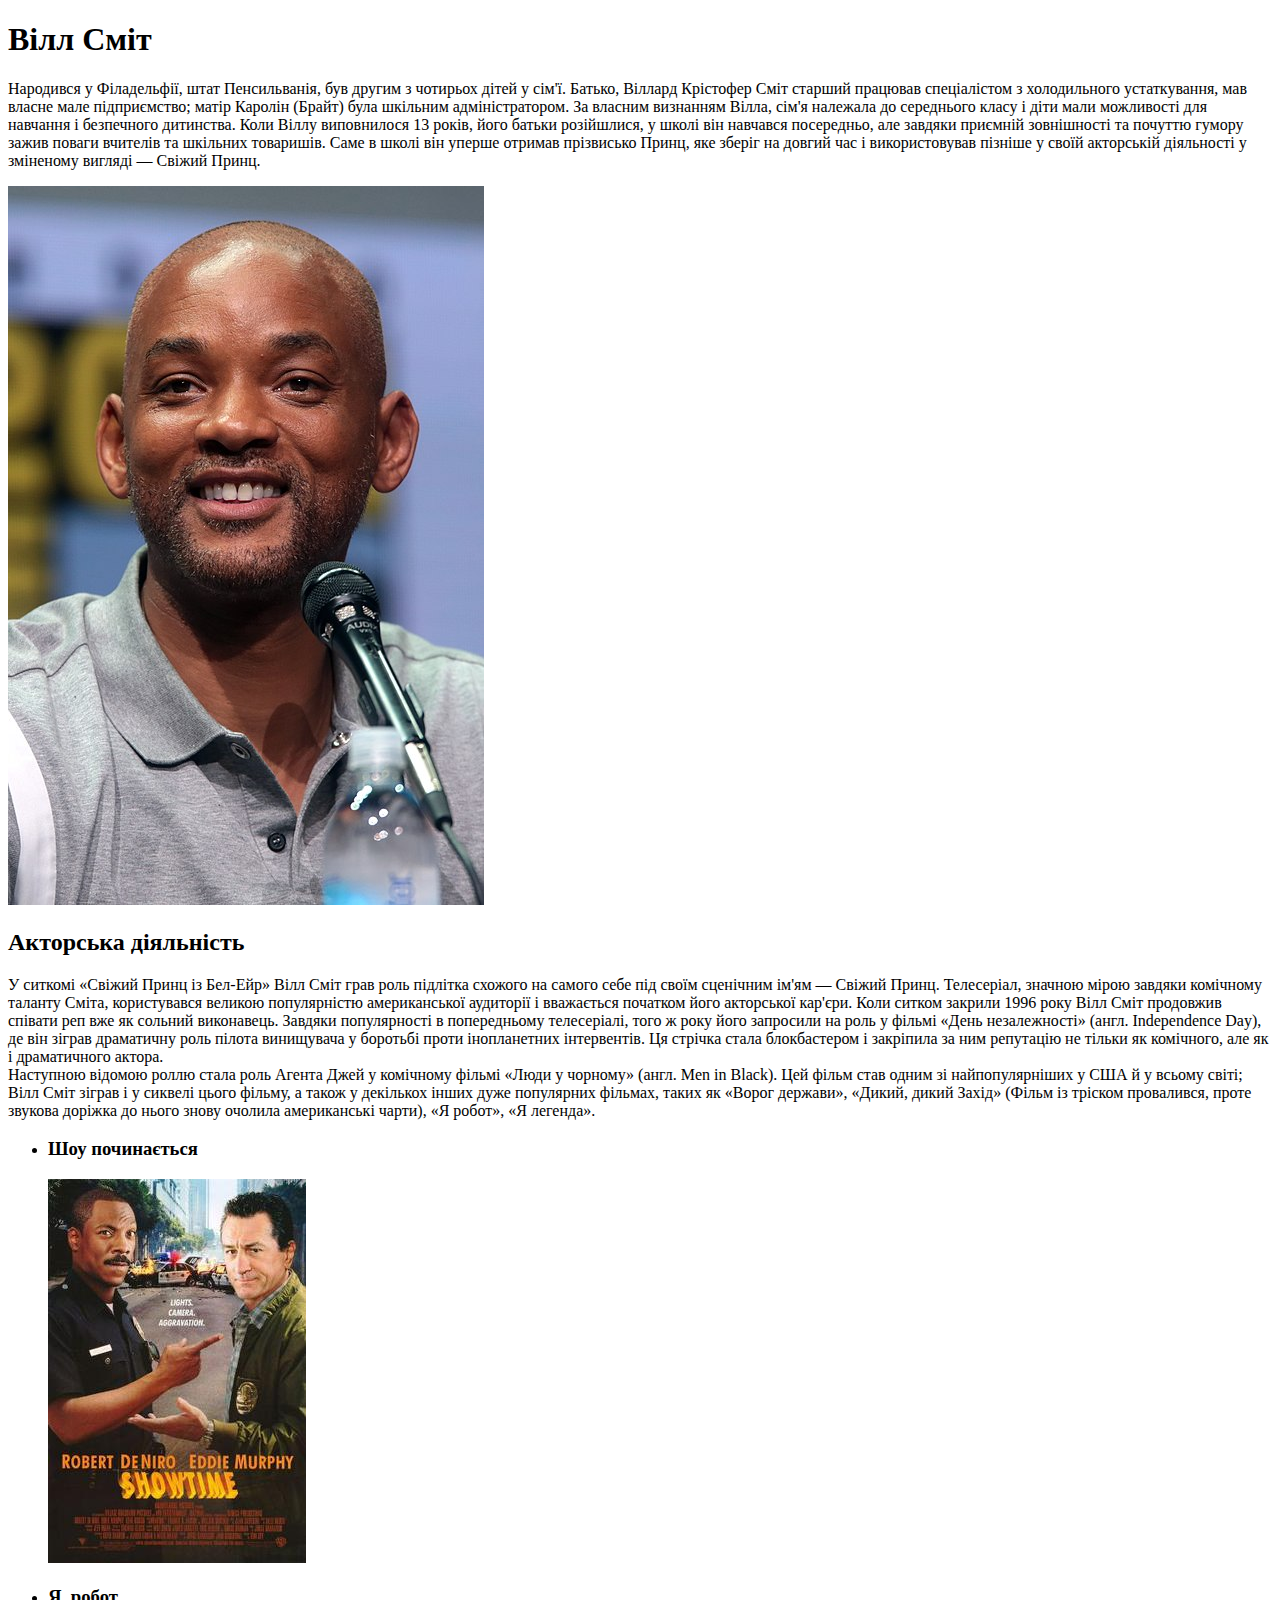
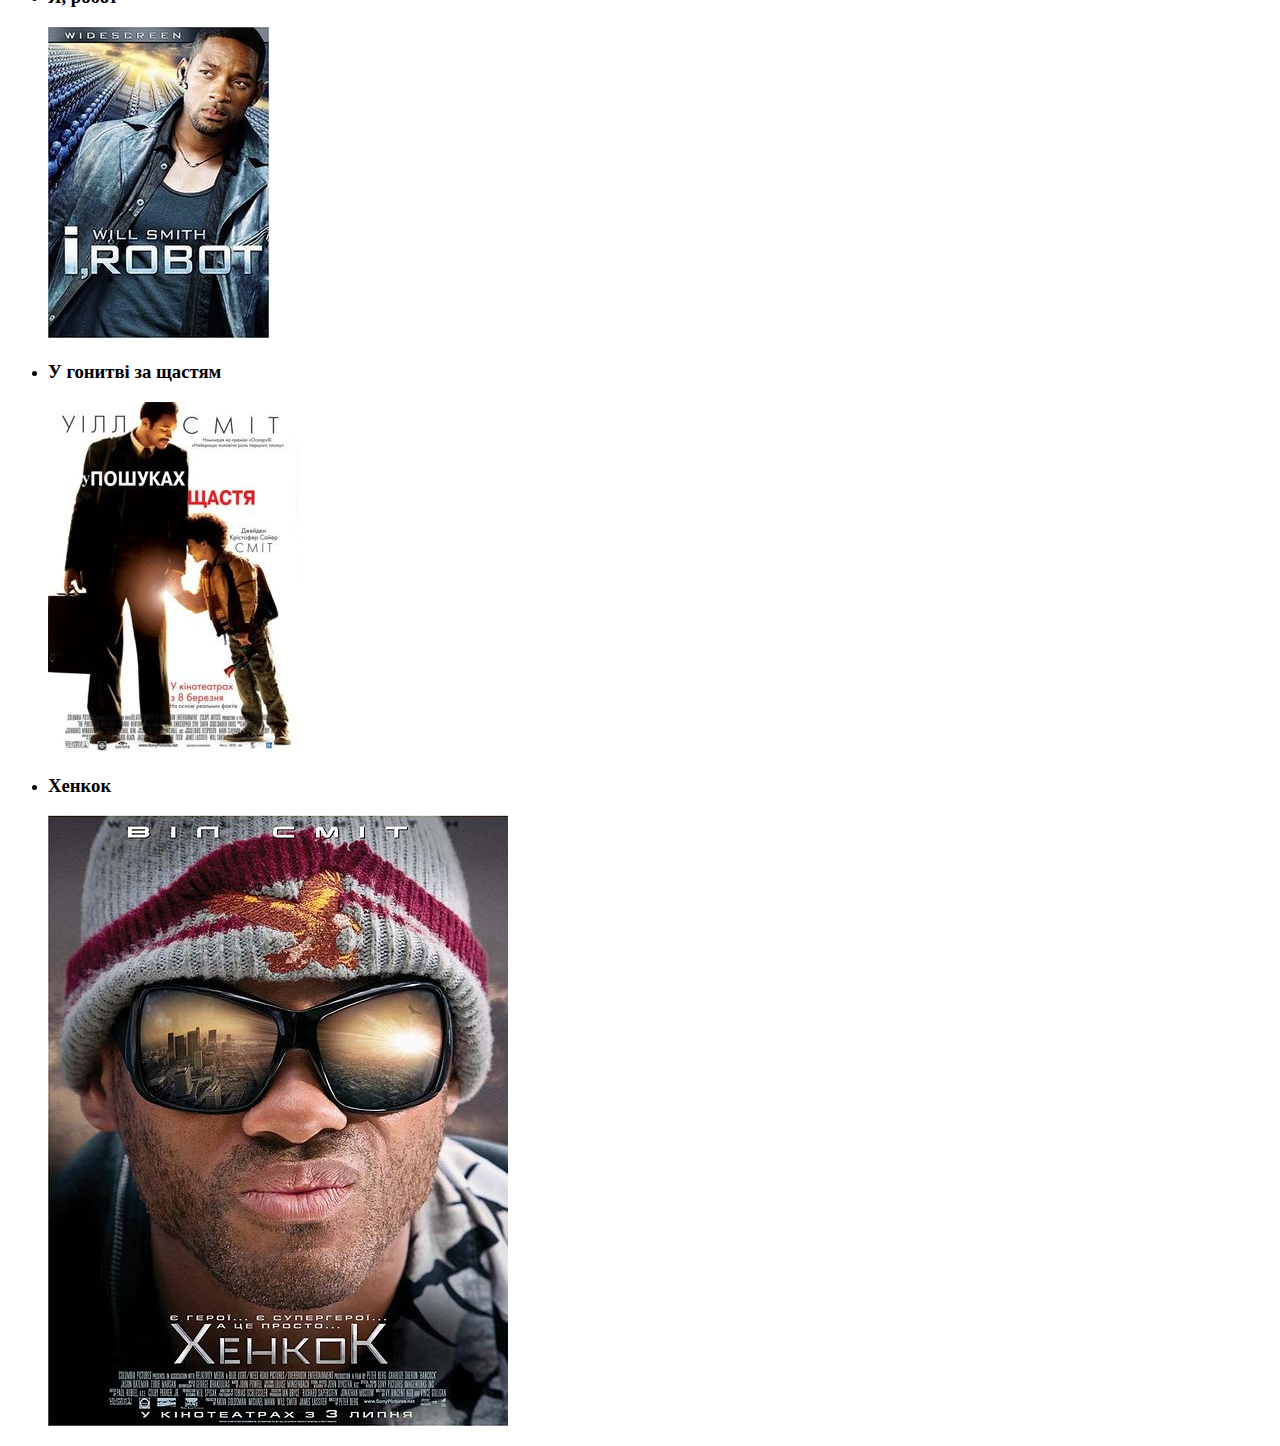
<file: HTML/homework-1/index.html>
<!DOCTYPE html>
<html lang="en">
<head>
    <meta charset="UTF-8">
    <title>Вілл Сміт</title>
</head>
<body>
<h1>Вілл Сміт</h1>
<p>Народився у Філадельфії, штат Пенсильванія, був другим з чотирьох дітей у сім'ї.
    Батько, Віллард Крістофер Сміт старший працював спеціалістом з холодильного устаткування, мав власне мале
    підприємство; матір Каролін (Брайт) була шкільним адміністратором.
    За власним визнанням Вілла, сім'я належала до середнього класу і діти мали можливості для навчання і безпечного
    дитинства.
    Коли Віллу виповнилося 13 років, його батьки розійшлися, у школі він навчався посередньо, але завдяки приємній
    зовнішності та почуттю гумору зажив поваги вчителів та шкільних товаришів.
    Саме в школі він уперше отримав прізвисько Принц, яке зберіг на довгий час і використовував пізніше у своїй
    акторській діяльності у зміненому вигляді — Свіжий Принц.
</p>
<img src="img/476px-Will_Smith_by_Gage_Skidmore_2.jpg" alt="">
<h2>Акторська діяльність</h2>
<p>
    У ситкомі «Свіжий Принц із Бел-Ейр» Вілл Сміт грав роль підлітка схожого на самого себе під своїм сценічним ім'ям —
    Свіжий Принц.
    Телесеріал, значною мірою завдяки комічному таланту Сміта, користувався великою популярністю американської аудиторії
    і вважається початком його акторської кар'єри.
    Коли ситком закрили 1996 року Вілл Сміт продовжив співати реп вже як сольний виконавець.
    Завдяки популярності в попередньому телесеріалі, того ж року його запросили на роль у фільмі «День незалежності»
    (англ. Independence Day), де він зіграв драматичну роль пілота винищувача у боротьбі проти інопланетних інтервентів.
    Ця стрічка стала блокбастером і закріпила за ним репутацію не тільки як комічного, але як і драматичного актора.
    <br>Наступною відомою роллю стала роль Агента Джей у комічному фільмі «Люди у чорному» (англ. Men in Black).
    Цей фільм став одним зі найпопулярніших у США й у всьому світі; Вілл Сміт зіграв і у сиквелі цього фільму, а також у
    декількох інших дуже популярних фільмах, таких як «Ворог держави», «Дикий, дикий Захід»
    (Фільм із тріском провалився, проте звукова доріжка до нього знову очолила американські чарти), «Я робот», «Я
    легенда».
</p>
<ul>
    <li>
        <h3>Шоу починається</h3>
        <img src="img/Showtime_movie_eddie_robert.jpg" alt="">
    </li>
    <li>
        <h3>Я, робот</h3>
        <img src="img/I_Robot_(DVD).jpg" alt="">
    </li>
    <li>
        <h3>У гонитві за щастям</h3>
        <img src="img/УГЗ-ПЩ.jpg" alt="">
    </li>
    <li>
        <h3>Хенкок</h3>
        <img src="img/460px-Хенкок.jpg" alt="">
    </li>
</ul>

</body>
</html>
</file>
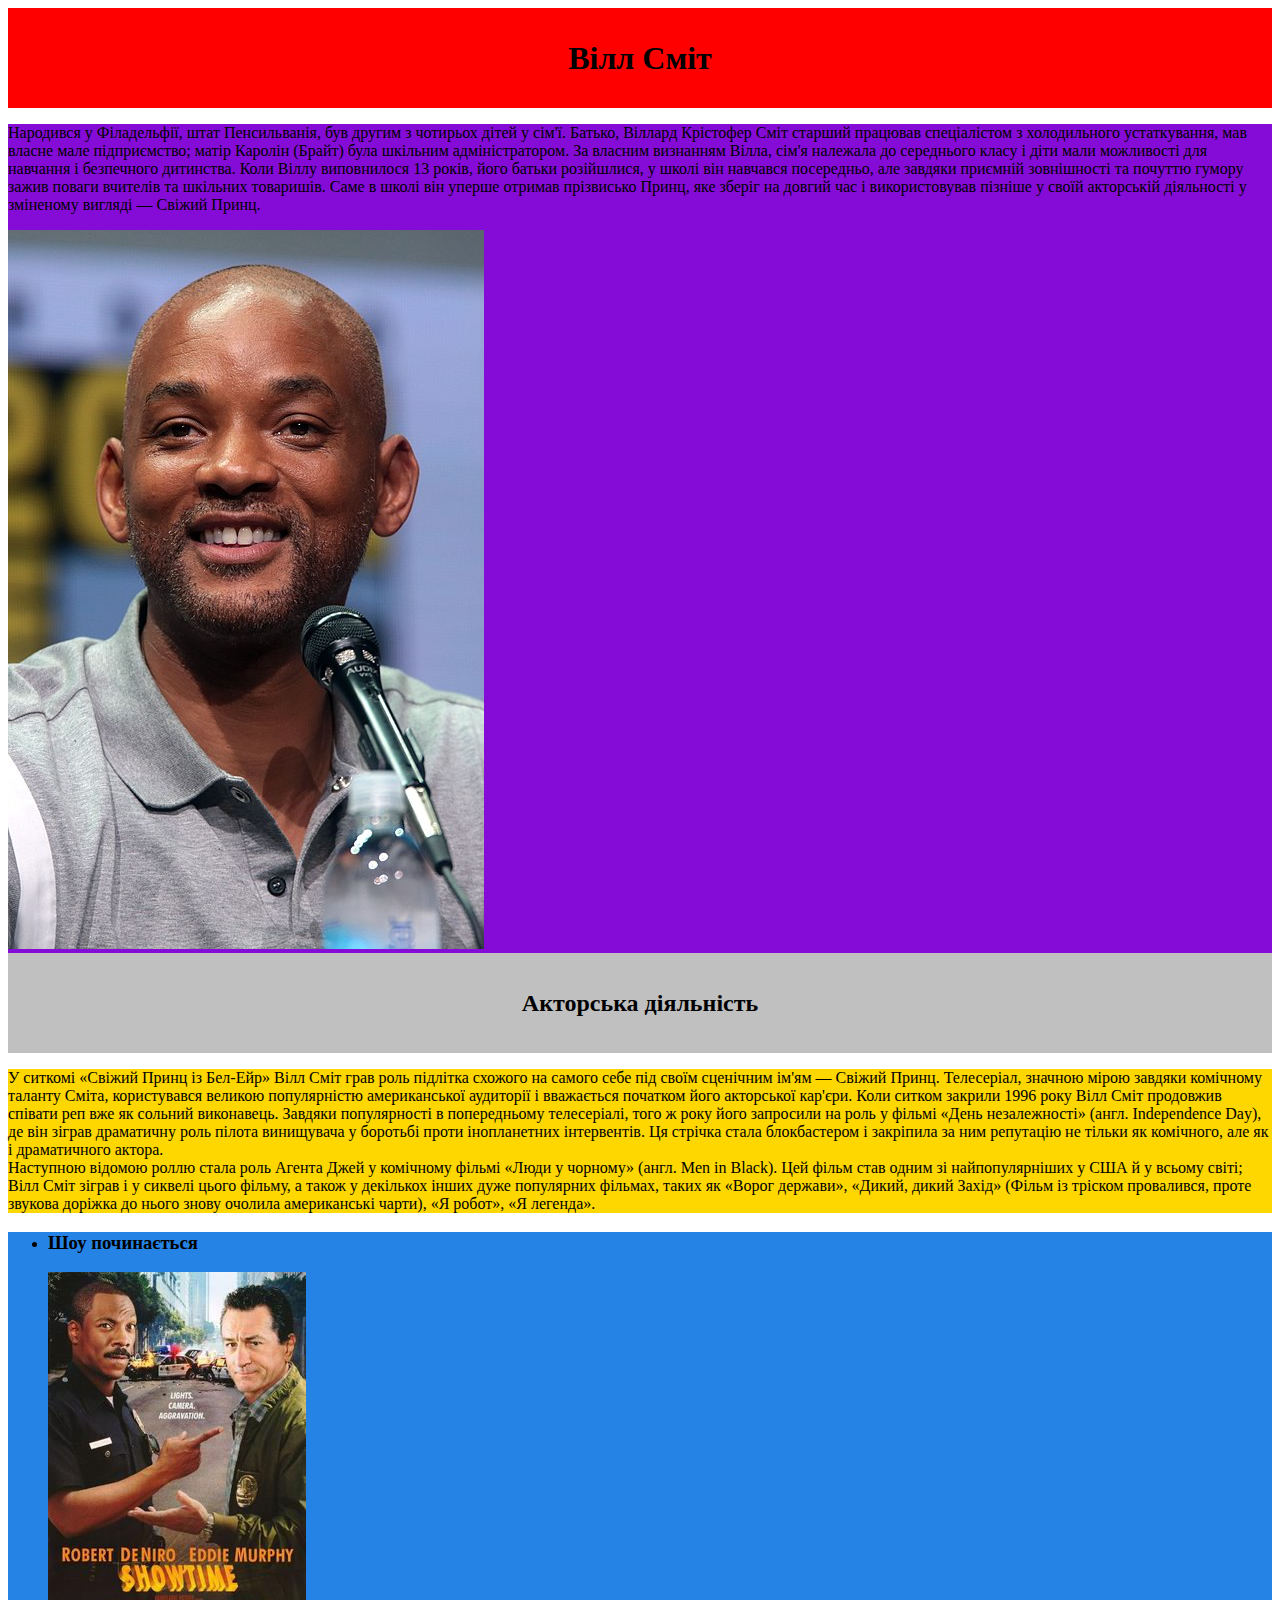
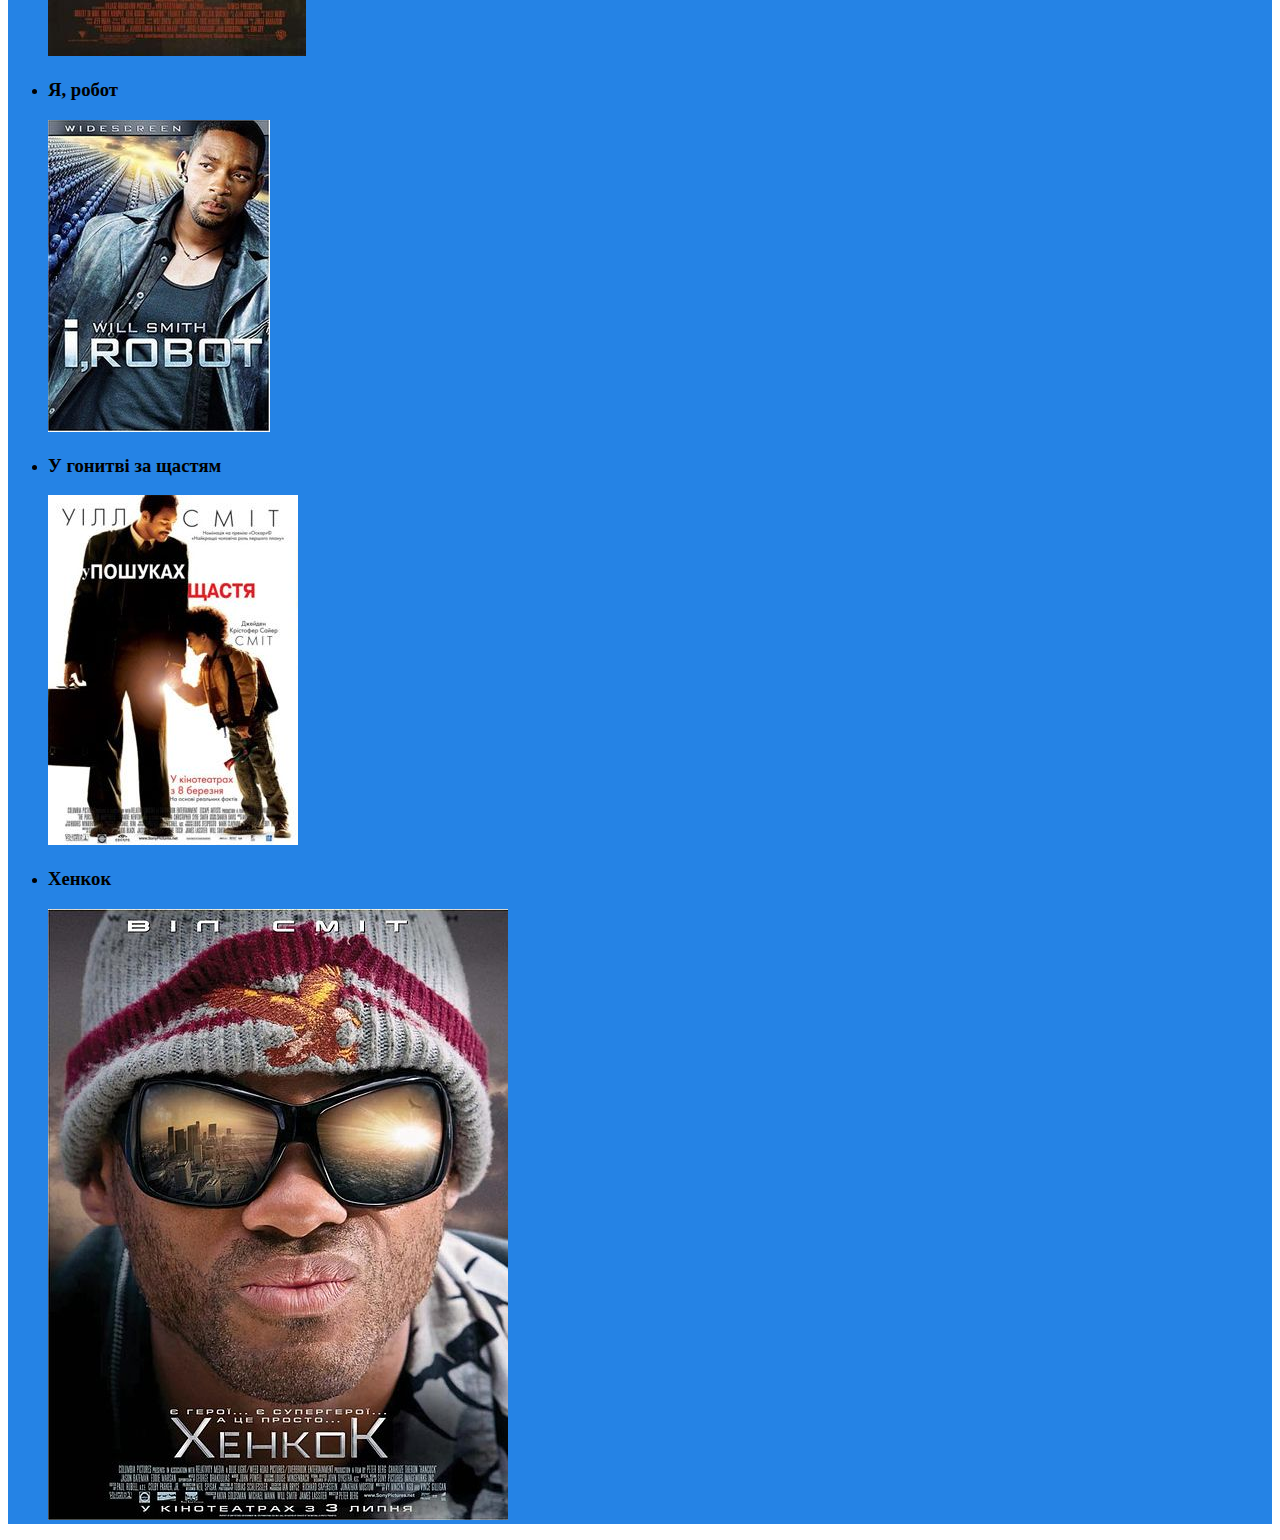
<file: HTML/homework-2/index.html>
<!DOCTYPE html>
<html lang="en">
<head>
    <meta charset="UTF-8">
    <title>Вілл Сміт</title>
    <link rel="stylesheet" href="style.css">
</head>
<body>
<div class="header"><h1>Вілл Сміт</h1></div>
<div class="info">
    <p>Народився у Філадельфії, штат Пенсильванія, був другим з чотирьох дітей у сім'ї.
        Батько, Віллард Крістофер Сміт старший працював спеціалістом з холодильного устаткування, мав власне мале
        підприємство; матір Каролін (Брайт) була шкільним адміністратором.
        За власним визнанням Вілла, сім'я належала до середнього класу і діти мали можливості для навчання і безпечного
        дитинства.
        Коли Віллу виповнилося 13 років, його батьки розійшлися, у школі він навчався посередньо, але завдяки приємній
        зовнішності та почуттю гумору зажив поваги вчителів та шкільних товаришів.
        Саме в школі він уперше отримав прізвисько Принц, яке зберіг на довгий час і використовував пізніше у своїй
        акторській діяльності у зміненому вигляді — Свіжий Принц.
    </p>
    <img  src="img/476px-Will_Smith_by_Gage_Skidmore_2.jpg" alt="">
</div>
<div class="zagolovok"><h2>Акторська діяльність</h2></div>
<div class="content">
    <p>
        У ситкомі «Свіжий Принц із Бел-Ейр» Вілл Сміт грав роль підлітка схожого на самого себе під своїм сценічним
        ім'ям —
        Свіжий Принц.
        Телесеріал, значною мірою завдяки комічному таланту Сміта, користувався великою популярністю американської
        аудиторії
        і вважається початком його акторської кар'єри.
        Коли ситком закрили 1996 року Вілл Сміт продовжив співати реп вже як сольний виконавець.
        Завдяки популярності в попередньому телесеріалі, того ж року його запросили на роль у фільмі «День незалежності»
        (англ. Independence Day), де він зіграв драматичну роль пілота винищувача у боротьбі проти інопланетних
        інтервентів.
        Ця стрічка стала блокбастером і закріпила за ним репутацію не тільки як комічного, але як і драматичного актора.
        <br>Наступною відомою роллю стала роль Агента Джей у комічному фільмі «Люди у чорному» (англ. Men in Black).
        Цей фільм став одним зі найпопулярніших у США й у всьому світі; Вілл Сміт зіграв і у сиквелі цього фільму, а
        також у
        декількох інших дуже популярних фільмах, таких як «Ворог держави», «Дикий, дикий Захід»
        (Фільм із тріском провалився, проте звукова доріжка до нього знову очолила американські чарти), «Я робот», «Я
        легенда».
    </p>
</div>
<div class="list">
    <ul>
        <li>
            <h3>Шоу починається</h3>
            <img src="img/Showtime_movie_eddie_robert.jpg" alt="">
        </li>
        <li>
            <h3>Я, робот</h3>
            <img src="img/I_Robot_(DVD).jpg" alt="">
        </li>
        <li>
            <h3>У гонитві за щастям</h3>
            <img src="img/УГЗ-ПЩ.jpg" alt="">
        </li>
        <li>
            <h3>Хенкок</h3>
            <img src="img/460px-Хенкок%20.jpg" alt="">
        </li>
    </ul>
</div>

</body>
</html>
</file>
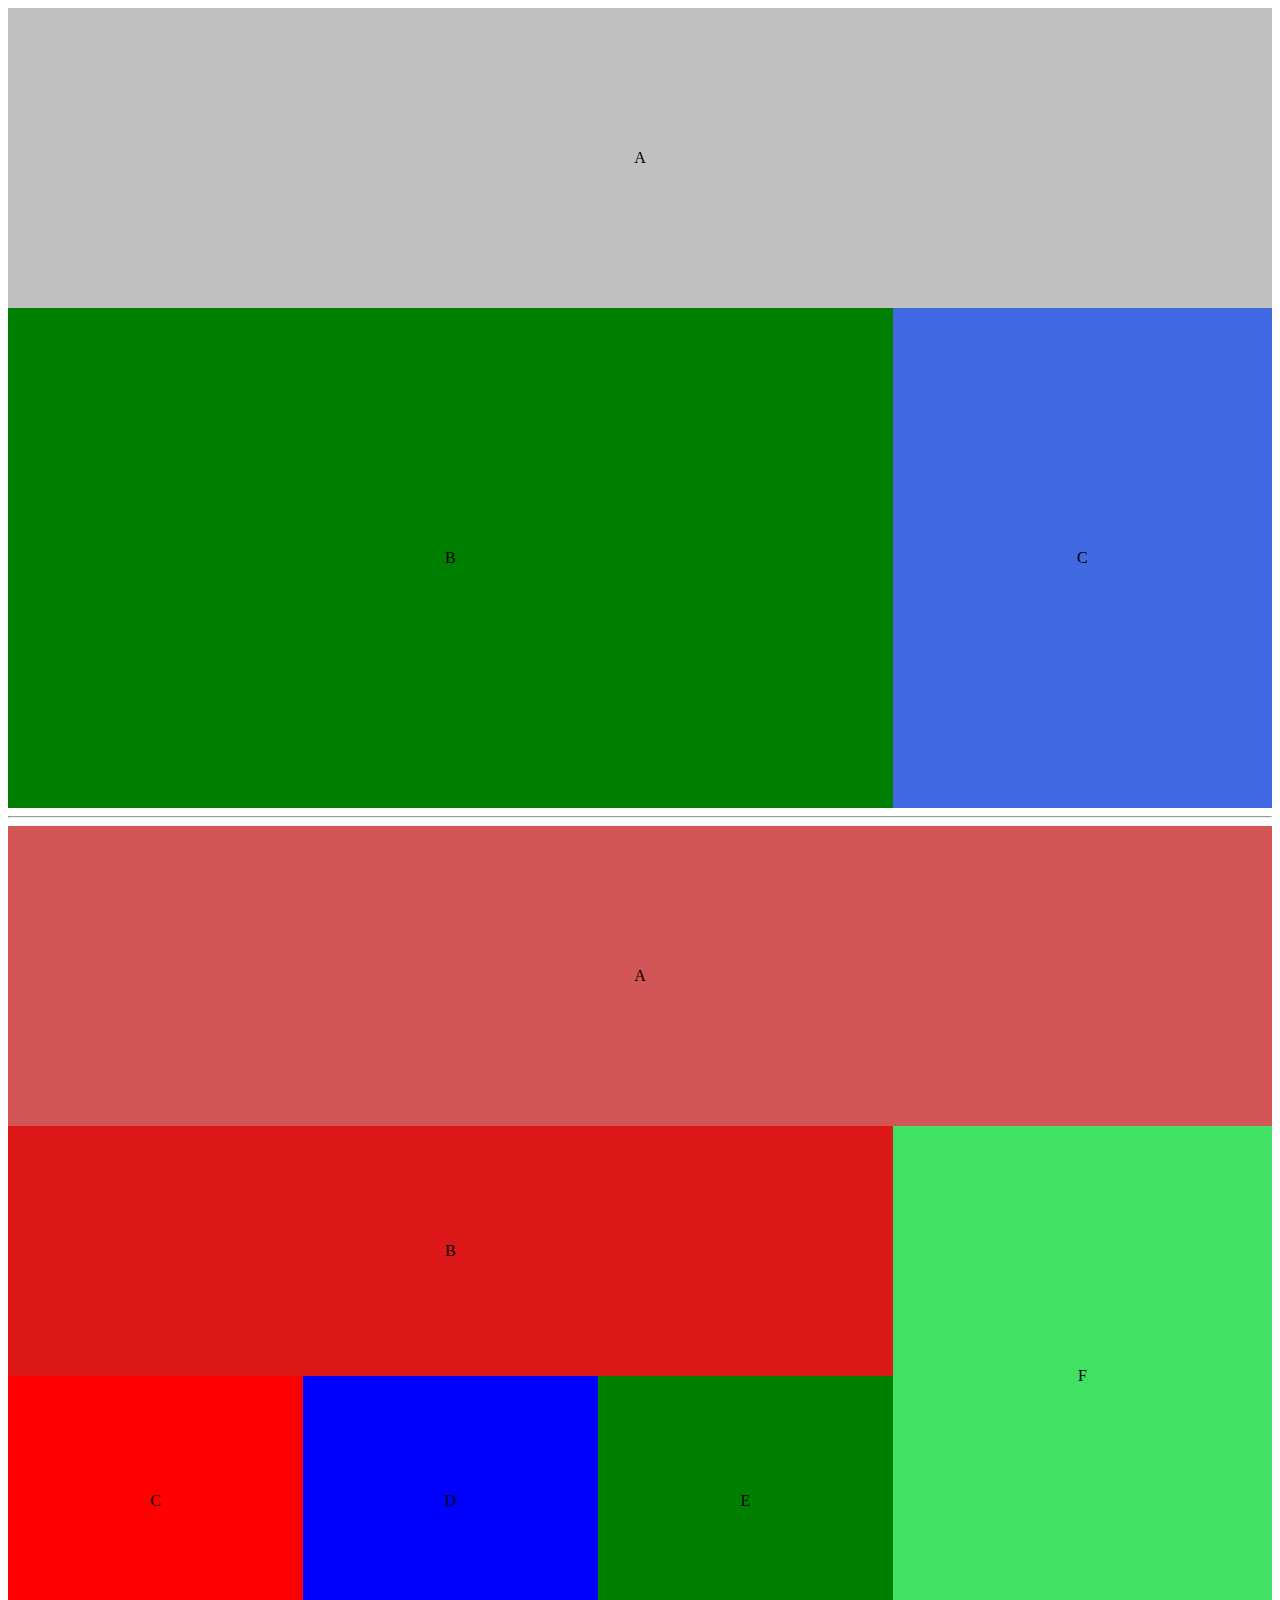
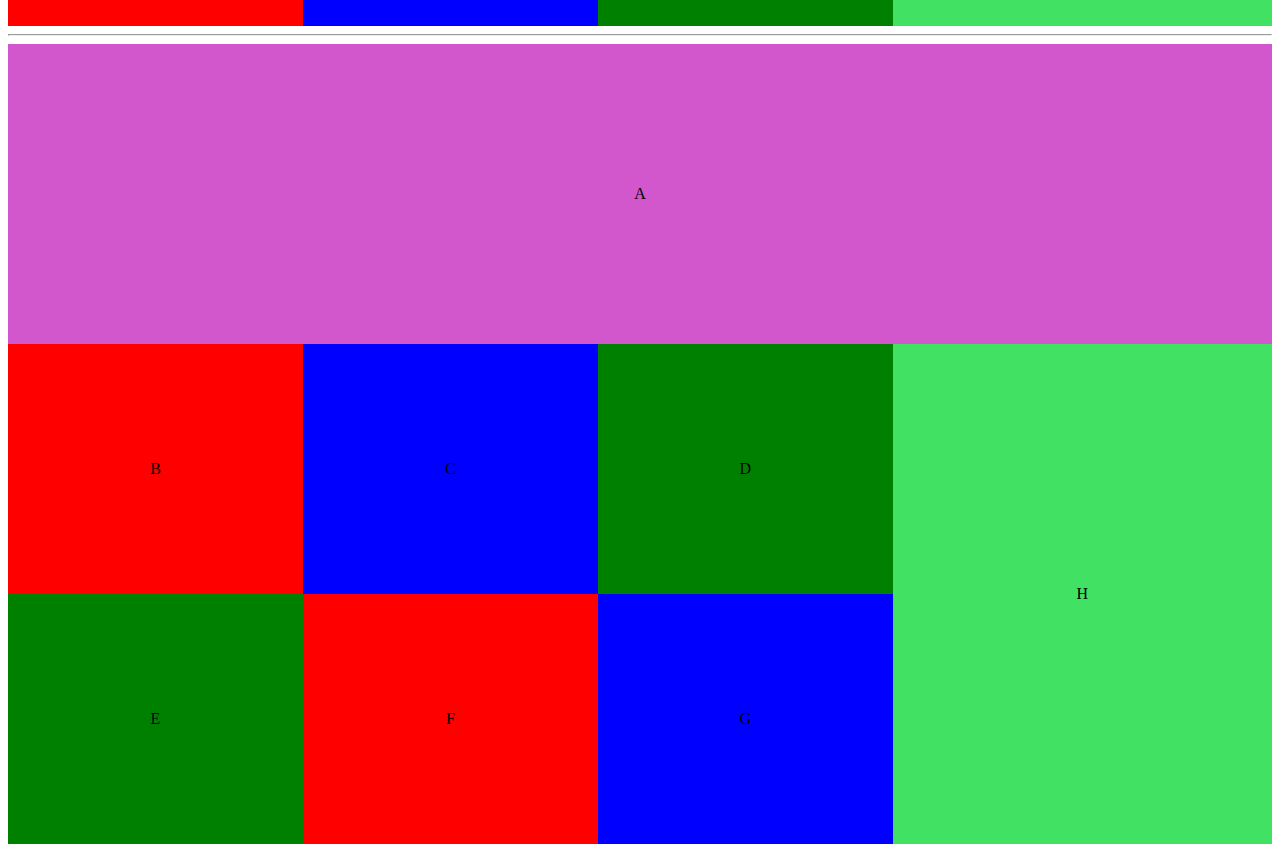
<file: HTML/homework-3/index.html>
<!DOCTYPE html>
<html lang="en">
<head>
    <meta charset="UTF-8">
    <title>Home-Work-3</title>
    <link rel="stylesheet" href="index.css">
</head>
<body>
<!--          TASK-1          -->
<div class="header center_text">A</div>
<div class="wrapper">
    <div class="box center_text">B</div>
    <div class="box_two center_text">C</div>
</div>
<!--          TASK-1          -->
<hr>
<!--          TASK-2          -->
<div class="main center_text">A</div>
<div class="main_wrapper">
    <div class="main_box ">
        <div class="main_header center_text ">
            B
        </div>
        <div class="main_footer">
            <div class="main_footer_box color_red center_text">C</div>
            <div class="main_footer_box color_blu center_text"> D</div>
            <div class="main_footer_box color_green center_text">E</div>
        </div>
    </div>
    <div class="main_box_two center_text">F</div>
</div>
<!--          TASK-2          -->
<hr>
<!--          TASK-3        -->
<div class="footer center_text">A</div>
<div class="footer_wrapper">
    <div class="footer_box ">
            <div class="main_footer_box color_red center_text">B</div>
            <div class="main_footer_box color_blu center_text"> C</div>
            <div class="main_footer_box color_green center_text">D</div>
            <div class="main_footer_box color_green center_text">E</div>
            <div class="main_footer_box color_red center_text">F</div>
            <div class="main_footer_box color_blu center_text">G</div>
    </div>
    <div class="footer_box_two center_text">H</div>
</div>
<!--          TASK-3          -->
</body>
</html>
</file>
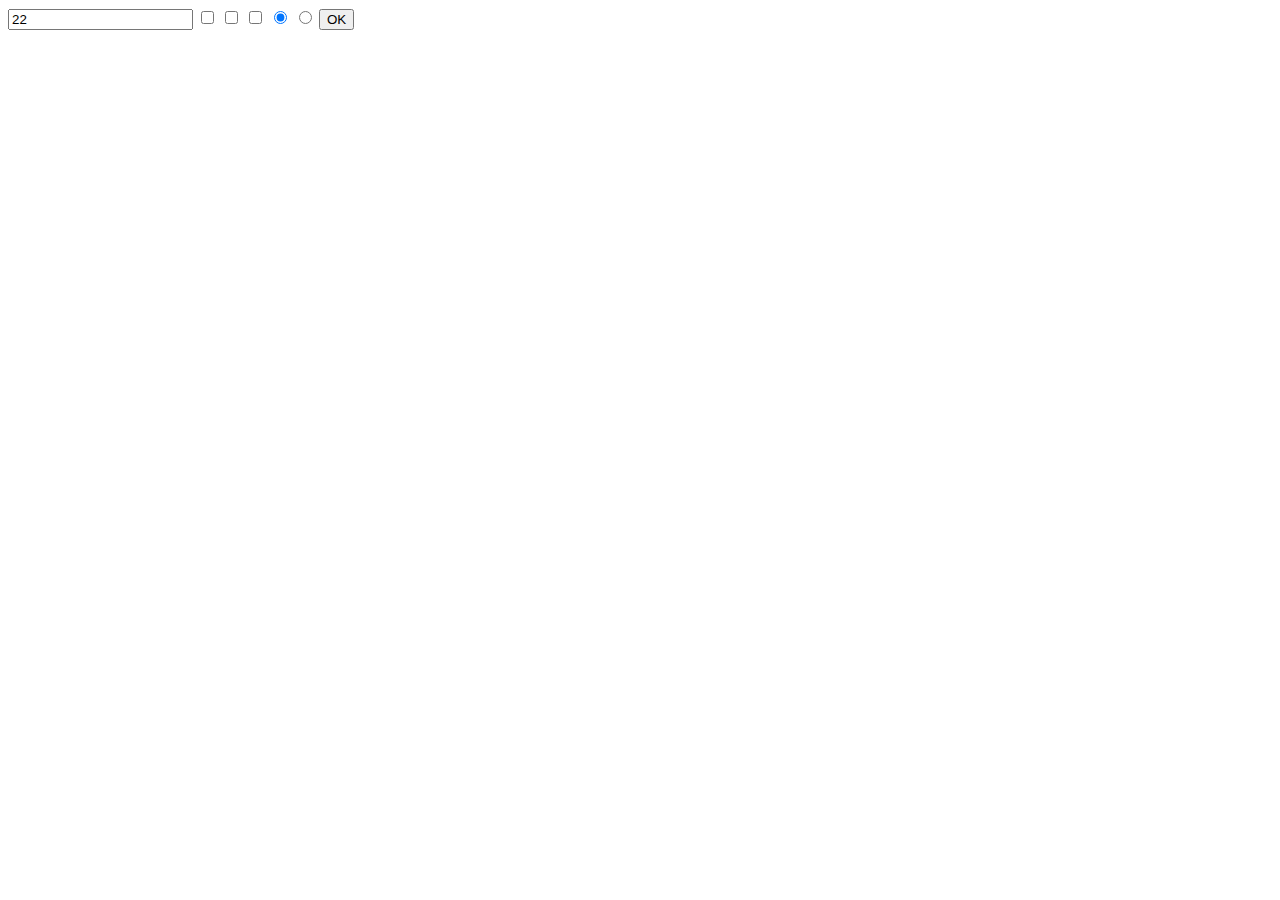
<file: JS/js_7/index.html>
<!DOCTYPE html>
<html lang="en">
<head>
    <meta charset="UTF-8">
    <title>Title</title>


</head>
<body>

<!-- TASK-1-->
<!--<button id="btn">Click</button>-->
<!-- TASK-2-->

<!-- TASK-3-->

<!-- TASK-4-->
<!--<form action="" id="form" name="myForm2">
<input type="text" value="22" name="someText">

<input type="checkbox" name="check1"  value="1">
<input type="checkbox" name="check2"  value="2">
<input type="checkbox" name="check3"  value="3">

<input type="radio" name="rad" checked value="one">
<input type="radio" name="rad" value="two">

<input type="submit" value="OK" name="okBtn">
</form>-->
<!-- TASK-4-->

<!-- TASK-5-->

<!-- TASK-5-->
<!-- TASK-6-->
<!--<form action="" id="formOne" name="myForm2">
    <input type="text" value="" name="someText">
    <input type="text" value="" name="someTextOne">
</form>

<form action="" id="formTwo" name="myForm2">
    <input type="text" value="" name="someZero">
    <input type="text" value="" name="someOne">
</form>-->
<!-- TASK-6-->

<!-- TASK-7-->

<!-- TASK-7-->

<form action="" id="form" name="myForm2">
    <input type="text" value="22" name="someText">

    <input type="checkbox" name="check1"  value="1">
    <input type="checkbox" name="check2"  value="2">
    <input type="checkbox" name="check3"  value="3">

    <input type="radio" name="rad" checked value="one">
    <input type="radio" name="rad" value="two">

    <input type="submit" value="OK" name="okBtn">
</form>



<script src="main.js"></script>
</body>
</html>
</file>
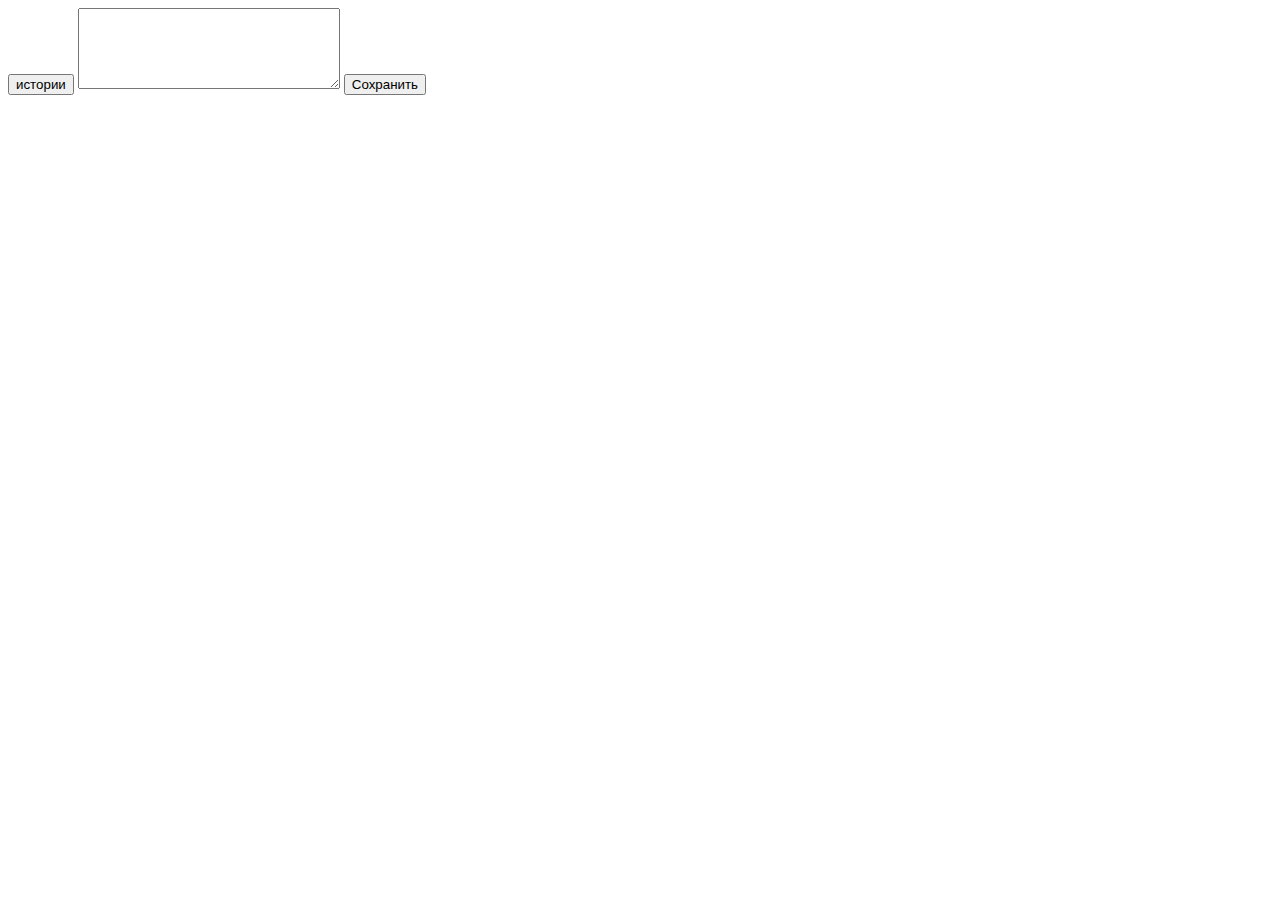
<file: JS/js_8/index.html>
<!DOCTYPE html>
<html lang="en">
<head>
    <meta charset="UTF-8">
    <title>Title</title>
</head>
<body>
<!--task-1-->
<!--<textarea id="text" rows="5" cols="30" name="text"></textarea>-->

<!--task-2-->
<!--<form action="" id="form" name="myForm2">
    <input id="inp" type="text"  name="someText">
    <textarea id="text" rows="5" cols="30" name="text"></textarea>
    <input id="checkbox" type="checkbox" name="check1"  value="1">
   &lt;!&ndash; <input type="radio" name="rad" checked value="one">&ndash;&gt;
    <input id="radio" type="radio" name="rad"  value="one">
    <select id="select">
        <option>Пункт 1</option>
        <option>Пункт 2</option>
    </select>
</form>-->


<button id="buttonHic" type="submit">истории</button>
<textarea id="text" rows="5" cols="30" name="text"></textarea>
<button id="button">Cохранить</button>

<!--
<form action="" id="form" name="myForm2">
    <input id="inp" type="text" placeholder="name" name="someText">
    <input id="inpOne" type="text" placeholder="age" name="someText">
</form>
<button id="button">зберегти</button>

-->


<script src="main.js"></script>
</body>
</html>
</file>
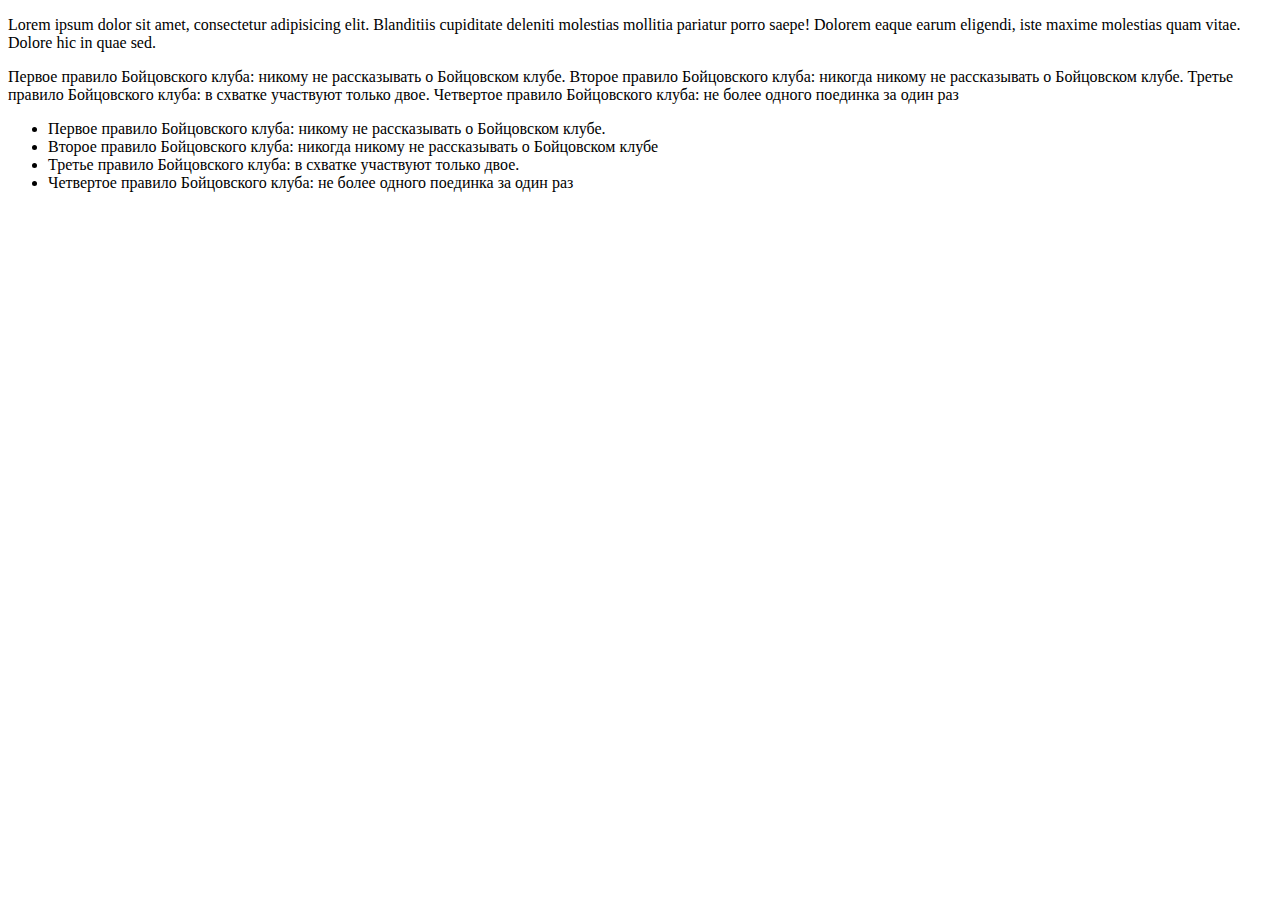
<file: JS/js_3/template1.html>
<!DOCTYPE html>
<html lang="en">
<head>
    <meta charset="UTF-8">
    <title>Title</title>
</head>
<body>
<p id="content">Lorem ipsum dolor sit amet, consectetur adipisicing elit. Blanditiis cupiditate deleniti
    molestias mollitia pariatur porro saepe! Dolorem eaque earum eligendi, iste maxime molestias quam vitae.
    Dolore hic in quae sed.
</p>

<div id="rules" class="fc bp">
    Первое правило Бойцовского клуба: никому не рассказывать о Бойцовском клубе. Второе правило Бойцовского
    клуба: никогда никому не рассказывать о Бойцовском клубе. Третье правило Бойцовского клуба: в схватке
    участвуют только двое. Четвертое правило Бойцовского клуба: не более одного поединка за один раз
</div>

<ul>
    <li class="fc_rules rule1">Первое правило Бойцовского клуба: никому не рассказывать о Бойцовском клубе.</li>
    <li class="fc_rules rule2">Второе правило Бойцовского
        клуба: никогда никому не рассказывать о Бойцовском клубе
    </li>
    <li class="fc_rules rule3">Третье правило Бойцовского клуба: в схватке
        участвуют только двое.
    </li>
    <li class="fc_rules rule4">Четвертое правило Бойцовского клуба: не более одного поединка за один раз</li>
</ul>
<script src="main1.js"></script>
</body>
</html>
</file>
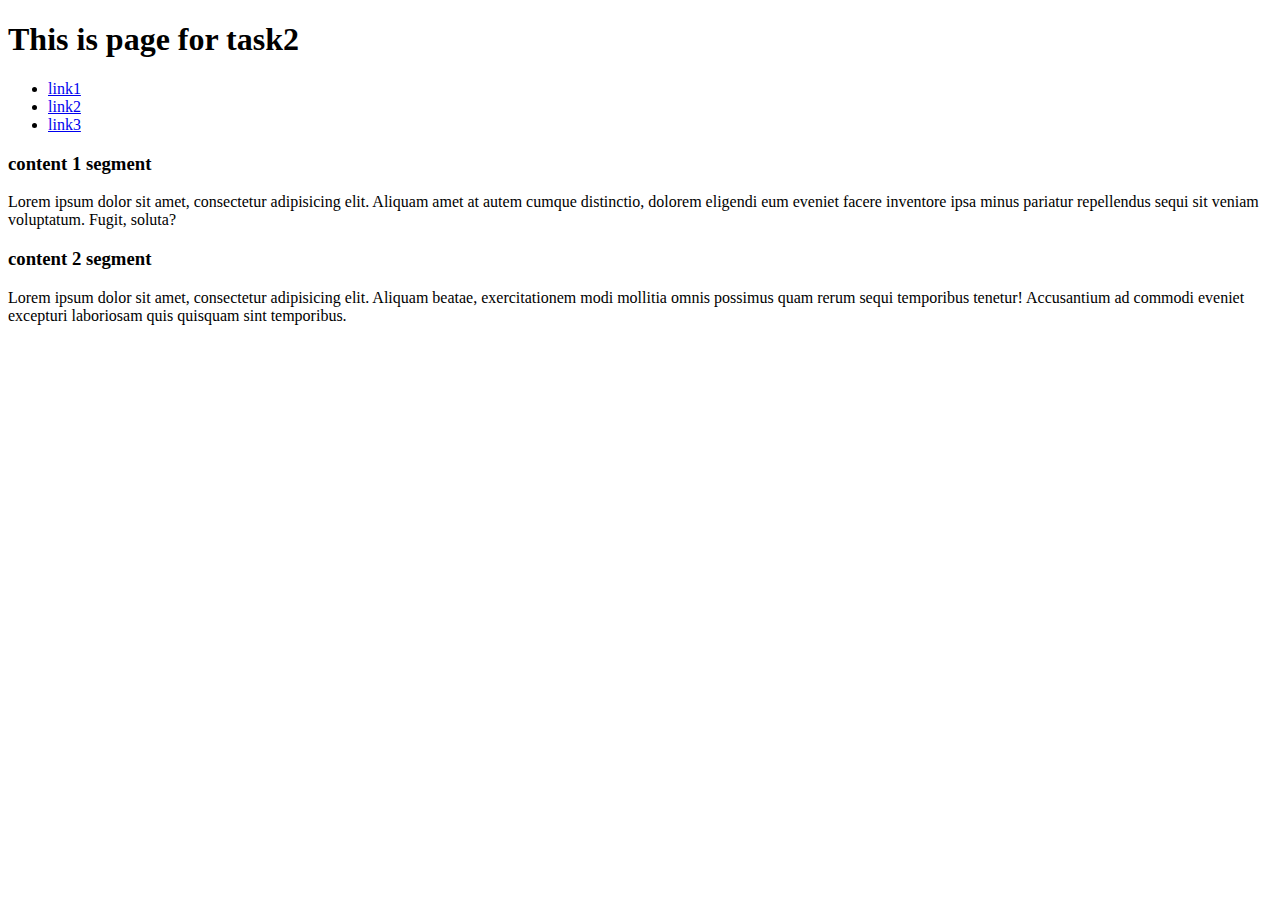
<file: JS/js_3/template2.html>
<!DOCTYPE html>
<html lang="en">
<head>
    <meta charset="UTF-8">
    <title>Title</title>
</head>
<body>
<h1 id="main_header">This is page for task2</h1>
<ul>
    <li class="linkList listElement1"><a href="#">link1</a></li>
    <li class="linkList listElement2"><a href="#">link2</a></li>
    <li class="linkList listElement3"><a href="#">link3</a></li>
</ul>
<h3 class="sub-header">content 1 segment</h3>
<div class="content_1">
    <p class="text_segment text1">
        Lorem ipsum dolor sit amet, consectetur adipisicing elit. Aliquam amet at autem cumque distinctio,
        dolorem
        eligendi eum eveniet facere inventore ipsa minus pariatur repellendus sequi sit veniam voluptatum.
        Fugit,
        soluta?</p>

</div>
<h3 class="sub-header">content 2 segment</h3>
<div class="content_2">
    <p class="text_segment text2">
        Lorem ipsum dolor sit amet, consectetur adipisicing elit. Aliquam beatae, exercitationem modi mollitia
        omnis
        possimus quam rerum sequi temporibus tenetur! Accusantium ad commodi eveniet excepturi laboriosam quis
        quisquam sint temporibus.</p>
</div>
<script src="main2.js"></script>
</body>
</html>
</file>
<file: HTML/homework-2/style.css>
.header{
    width: 100%;
    height: 100px;
    background: red;
    display: flex;
    justify-content: center;
    align-items: center;
}
.info{
    background: #850cd6;

}

.zagolovok{
    width: 100%;
    height: 100px;
    background: silver;
    display: flex;
    justify-content: center;
    align-items: center;
}
.content{
    background: gold;
}
.list{
    background: rgb(37, 131, 229);
}
</file>
<file: HTML/homework-3/index.css>
/*   -----------  TASK -1-------- */
.center_text{
    display: flex;
    justify-content: center;
    align-items: center;
}

.header{
    width: 100%;
    height: 300px;
    background: silver;
}
.wrapper{
    width: 100%;
    height: 500px;
    background: #850cd6;
    display: flex;

}
.box{
    width: 70%;
    height: 500px;
    background: green;
}
.box_two{
    width: 30%;
    height: 500px;
    background: royalblue;
}
/*   --------  TASK -1--------- */

/*   --------  TASK -2--------- */
.main{
    width: 100%;
    height: 300px;
    background: #d25656;
}
.main_wrapper{
    width: 100%;
    height: 500px;
    background: #850cd6;
    display: flex;
}
.main_box{
    width: 70%;
    height:500px ;
    background: red;
}
.main_header{
    width: 100%;
    height:250px;
    background: #dd1818;
}
.main_footer{
    width: 100%;
    height: 250px;
    background: white;
    display: flex;
}
.color_red{
  background: red;
}
.color_blu{
  background: blue;
}
.color_green{
    background: green;
}
.main_footer_box{
    width: 33.33333%;
    height: 250px;
}
.main_box_two{
    width: 30%;
    height: 500px;
    background: #41e164;
}

/*   --------  TASK -2--------- */
/*   --------  TASK -3--------- */
.footer{
    width: 100%;
    height: 300px;
    background: #d256cc;
}
.footer_wrapper{
    width: 100%;
    height: 500px;
    background: #0c7ed6;
    display: flex;
}
.footer_box{
    width: 70%;
    height:500px ;
    background: red;
    display: flex;
    flex-wrap: wrap;
}
.footer_box_two{
    width: 30%;
    height: 500px;
    background: #41e164;
}
/*   --------  TASK -3--------- */
</file>
